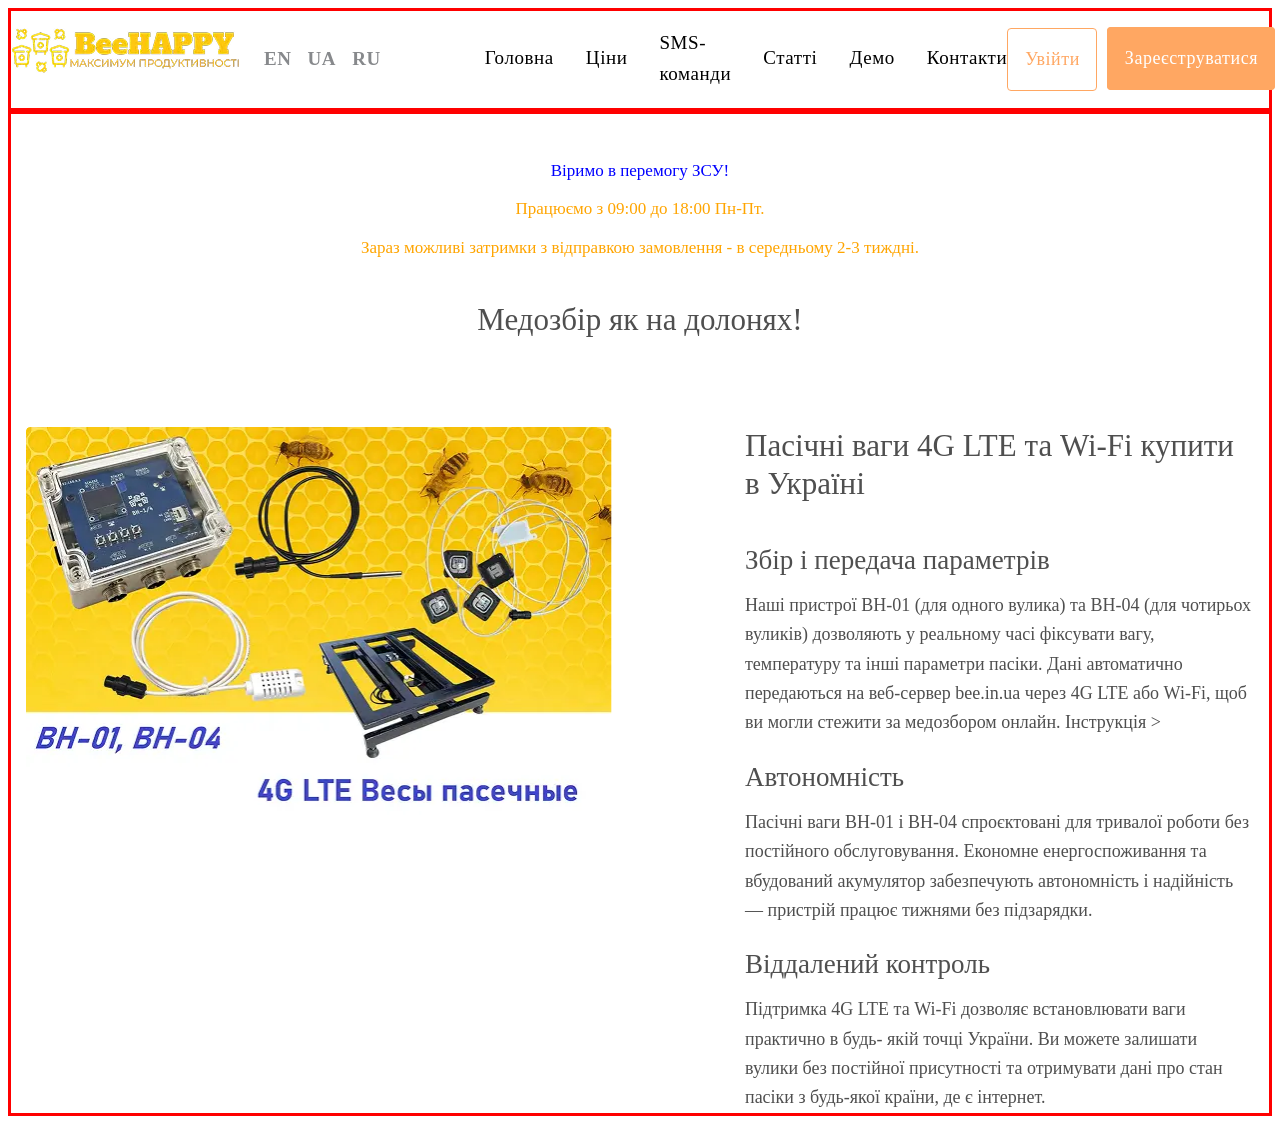
<file: ua/ua.html>
<!DOCTYPE html>
<html lang="UA">

<head>
    <meta charset="UTF-8">
    <meta name="viewport" content="width=device-width, initial-scale=1.0">
    <link rel="preconnect" href="https://fonts.googleapis.com">
    <link rel="preconnect" href="https://fonts.gstatic.com" crossorigin>
    <link href="https://fonts.googleapis.com/css2?family=Roboto:ital,wght@0,100..900;1,100..900&display=swap"
        rel="stylesheet">
    <link rel="stylesheet" href="../reset.css">
    <link rel="stylesheet" href="./ua.css">
    <title>Document</title>
</head>

<body>
    <header class="header">
        <div class="container header-container">
            <a href="./ua.html" class="header-logo">
                <img class="header-img" src="./ua.img/header-logo.webp" alt="logo">
            </a>
            <ul class="header-languages">
                <li class="language"> <a href="" class="header-link">EN</a></li>
                <li class="language"> <a href="" class="header-link">UA</a></li>
                <li class="language"> <a href="" class="header-link">RU</a></li>
            </ul>
            <ul class="heder-list">
                <li class="header-item"><a href="" class="header-link-nav">Головна</a></li>
                <li class="header-item"><a href="" class="header-link-nav">Ціни</a></li>
                <li class="header-item"><a href="" class="header-link-nav">SMS-команди</a></li>
                <li class="header-item"><a href="" class="header-link-nav">Статті</a></li>
                <li class="header-item"><a href="" class="header-link-nav">Демо</a></li>
                <li class="header-item"><a href="" class="header-link-nav">Контакти</a></li>
            </ul>
            <ul class="header-navs">
                <li class="header-nav"><a class="header-login" href="">Увійти</a></li>
                <li class="header-nav"><a class="header-singin" href="">Зареєструватися</a></li>
            </ul>
        </div>
    </header>
    <main class="main">
        <section class="hero">
            <div class="container">
                <ul class="hero-listzsy">
                    <h4 class="hero-zsy">Віримо в перемогу ЗСУ!</h4>
                    <h4 class="hero-zsy">Працюємо з 09:00 до 18:00 Пн-Пт.</h4>
                    <h4 class="hero-zsy">Зараз можливі затримки з відправкою замовлення - в середньому 2-3 тиждні.</h4>
                </ul>

                <h1 class="hero-title">Медозбір як на долонях!</h1>

                <div class="hero-box">
                    <img class="hero-img" src="./ua.img/hero-img.webp" alt="ваги">
                    <div class="hero-subbox">
                        <h2 class="hero-4g">Пасічні ваги 4G LTE та Wi-Fi купити в Україні</h2>
                        <ul class="hero-list">
                            <li class="hero-item">
                                <h3 class="hero-subtitle">Збір і передача параметрів</h3>
                                <p class="hero-text">Наші пристрої BH-01 (для одного вулика) та BH-04 (для чотирьох
                                    вуликів)
                                    дозволяють у реальному часі фіксувати вагу, температуру та інші параметри
                                    пасіки. Дані автоматично передаються на веб-сервер bee.in.ua через 4G LTE
                                    або Wi-Fi, щоб ви могли стежити за медозбором онлайн. Інструкція ></p>
                            </li>
                            <li class="hero-item">
                                <h3 class="hero-subtitle">Автономність</h3>
                                <p class="hero-text">Пасічні ваги BH-01 і BH-04 спроєктовані для тривалої роботи без
                                    постійного
                                    обслуговування. Економне енергоспоживання та вбудований акумулятор
                                    забезпечують автономність і надійність — пристрій працює тижнями без
                                    підзарядки.</p>
                            </li>
                            <li class="hero-item">
                                <h3 class="hero-subtitle">Віддалений контроль</h3>
                                <p class="hero-text">Підтримка 4G LTE та Wi-Fi дозволяє встановлювати ваги практично в
                                    будь-
                                    якій точці України. Ви можете залишати вулики без постійної присутності та
                                    отримувати дані про стан пасіки з будь-якої країни, де є інтернет.</p>
                            </li>
                        </ul>
                    </div>
                </div>
            </div>
        </section>

    </main>
</body>

</html>
</file>
<file: ua/ua.css>
.container {
    padding-right: 15px;
    padding-left: 15px;
    margin-right: auto;
    margin-left: auto;
    border: solid red;
}


/* секція header */

.header-container {
    display: flex;
    padding: 17px 0px 18px;
}

.header-languages {
    display: flex;
    gap: 16px;
    align-items: center;
    margin-left: 24px;
    margin-right: 104px;
}

.header-link {
    font-weight: 700;
    font-size: 19px;
    line-height: 160%;
    letter-spacing: 0.03em;
    color: #87898c;
}

.header-link-nav {
    font-weight: 400;
    font-size: 19px;
    line-height: 162%;
    letter-spacing: 0.03em;
    color: #000;
}

.heder-list {
    display: flex;
    gap: 32px;
    align-items: center;
    margin: 0px auto;
}

.header-navs {
    display: flex;
    gap: 10px;
    align-items: center;
}

.header-login {
    font-weight: 400;
    font-size: 18px;
    line-height: 157%;
    letter-spacing: 0.03em;
    text-align: center;
    color: #ffa762;

    padding: 20px 16px 21px 17px;
    border: 1px solid #ffa762;
    border-radius: 4px;
}

.header-singin {
    border: 1px solid #ffa762;
    border-radius: 4px;
    background: #ffa762;
    padding: 20px 16px 21px 17px;

    font-weight: 400;
    font-size: 18px;
    line-height: 152%;
    letter-spacing: 0.03em;
    text-align: center;
    color: #fff;
}

/* секція hero */

.hero-listzsy {
    padding: 43px 0px 39px;
    text-align: center;
    display: flex;
    flex-direction: column;
    gap: 11px;
}

.hero-img {
    border-radius: 4px;
    width: 586px;
    height: 391px;
}

.hero-zsy:first-child {
    font-weight: 400;
    font-size: 17px;
    line-height: 161%;
    color: #00f;
}

.hero-zsy {
    font-weight: 400;
    font-size: 17px;
    line-height: 166%;
    color: #ffa500;
}

.hero-title {
    font-weight: 400;
    font-size: 31px;
    line-height: 123%;
    text-align: center;
    color: #4f4f4f;
}

.hero-4g {
    font-weight: 500;
    font-size: 31px;
    line-height: 120%;
    color: #4f4f4f;
}

.hero-box {
    display: flex;
    gap: 133px;
    padding: 88px 0px 0px;
}

.hero-list {
    display: flex;
    flex-direction: column;
    gap: 23px;
    padding-top: 42px;
}

.hero-subtitle {
    font-weight: 500;
    font-size: 27px;
    line-height: 123%;
    color: #4f4f4f;
    padding-bottom: 14px;
}

.hero-text {
    font-weight: 400;
    font-size: 18px;
    line-height: 163%;
    color: #4f4f4f;
}

.hero-text:nth-child(1) {
    max-width: 687px;
}

.hero-text:nth-child(2) {
    max-width: 678px;
}

.hero-text:nth-child(3) {
    max-width: 676px;
}
</file>
